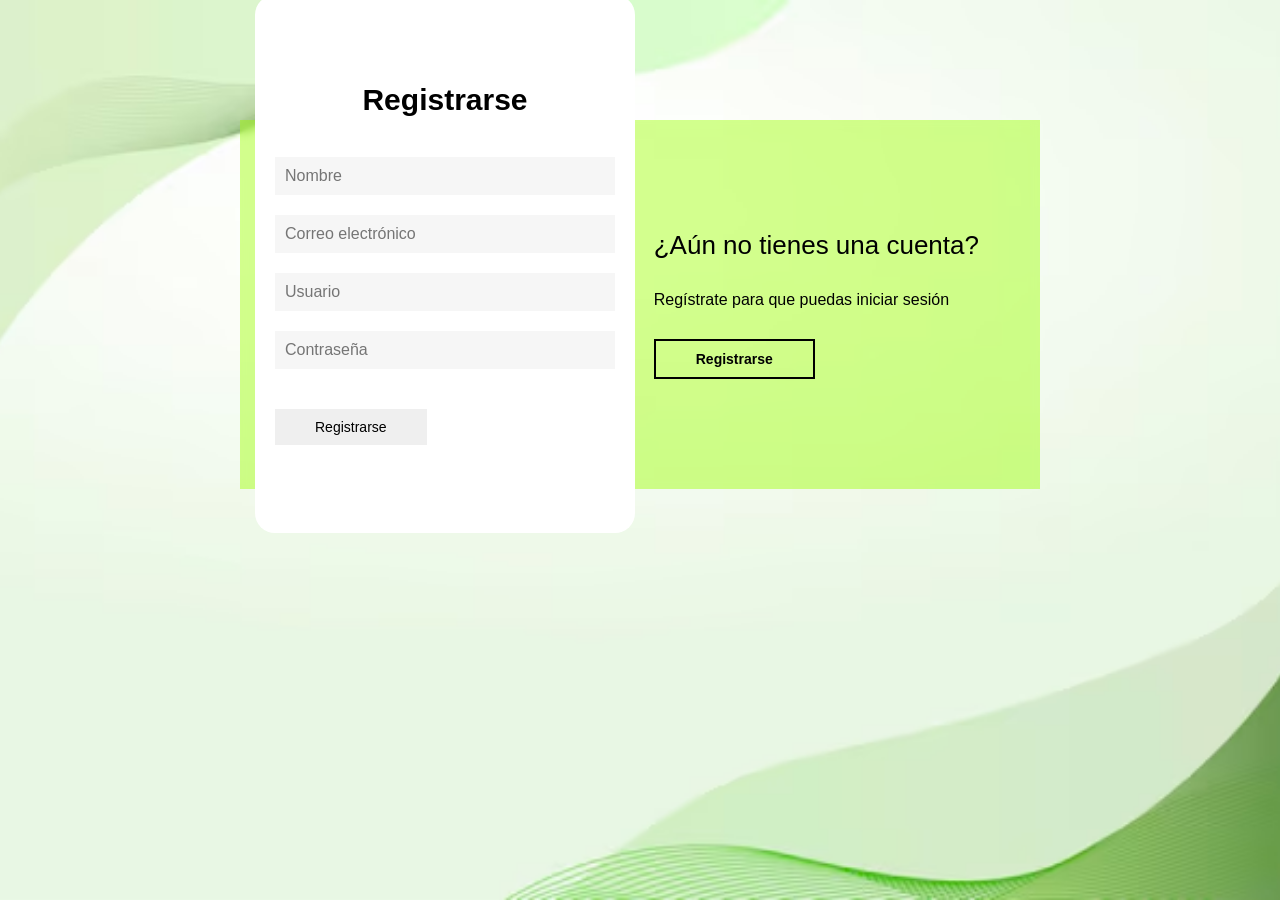
<file: proyectos/index.html>
<!DOCTYPE html> 
<html>
    <head>
        <title>Login in</title>
        <link rel="stylesheet" href="assets/css/estilos.css">
    </head>
    <body>
        
        <main>

            <div class = "login_container" >

                <div class = "rear_box">    
                   <div class = "box login_box" >
                        <h3>¿Ya tienes una cuenta?</h3>
                        <p>Inicia sesión para entrar en la página</p>
                        <button id = "btn_login" >Iniciar sesión</button>
                    </div>
                    <div class = "box register_box" >
                        <h3>¿Aún no tienes una cuenta?</h3>
                        <p>Regístrate para que puedas iniciar sesión</p>
                        <button id = "btn_register" >Registrarse</button> 
                    </div>
                </div>

                <div class = "content_login-register">

                    <form action ="" class = "fomulario__login">

                        <h2>Iniciar sesión</h2>
                        <input type = "text" placeholder = "Correo electrónico">
                        <input type = "password" placeholder = "contraseña"> 
                        <button>Entrar</button>
                    </form>

                    <form action = "" class = "formulario__register">

                        <h2>Registrarse</h2>
                        <input type = "text" placeholder = "Nombre">
                        <input type = "text" placeholder = "Correo electrónico">
                        <input type = "text" placeholder = "Usuario">
                        <input type = "password" placeholder = "Contraseña">
                        <button>Registrarse</button>
                    </form>
                </div>

            </div>

        </main>
        <script src = "assets/js/script.js"></script>
    </body>
</html>
</file>
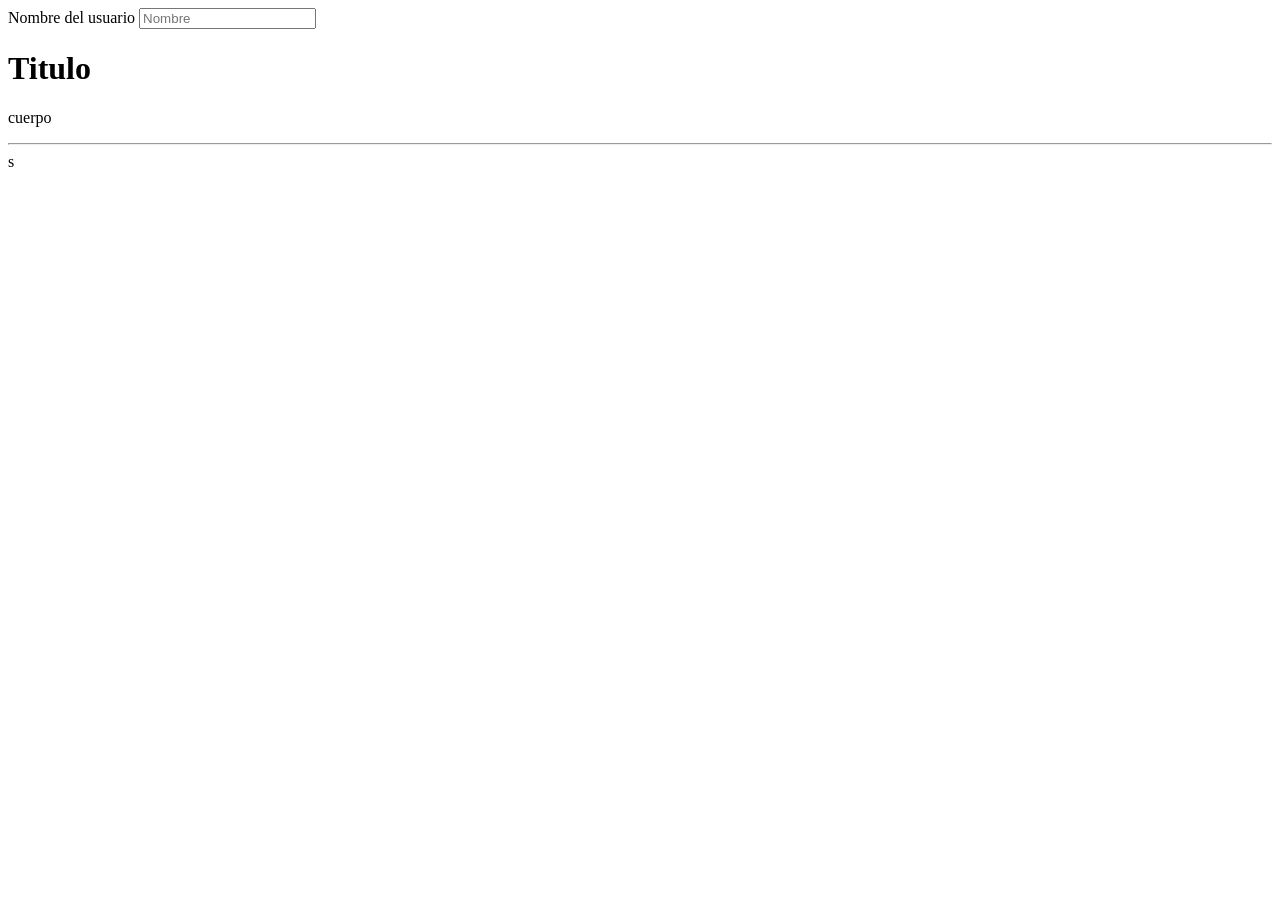
<file: proyectos/project.html>
<!DOCTYPE html> 
<html>
    <head>
        <title>Project</title>
    </head>
    <body>
        <form>
          <label for = "nombre" >Nombre del usuario</label>
          <input type = "text" = "nombre" name = "nombre" placeholder = "Nombre"/>
        </form>
        <h1>Titulo</h1>
        <p>cuerpo</p>
        <hr>
        s
    </body>
</html>
</file>
<file: proyectos/assets/css/estilos.css>
*{
    margin: 0;
    padding: 0;
    box-sizing: border-box;
    text-decoration: none;
    font-family: 'Poppins', sans-serif;
}

body{
    background-image: url(../images/fondo.jpg);
    background-size: cover;
    background-repeat: no-repeat;
    background-position: center; 
    background-attachment: fixed;
}

main{
    width: 100%;
    padding: 20px;
    margin: auto; 
    margin-top: 100px;
}

.login_container{
    width: 100%;
    max-width: 800px;
    margin: auto; 
    position: relative;
}

.rear_box{
    width: 100%;
    padding: 10px 20px; 
    display: flex;
    justify-content: center;
    backdrop-filter: blur(5px);
    background-color: rgba(157, 255, 0, 0.445);
}

.rear_box div{
    margin: 100px 40px;
    color: black;
    transition: all 500ms;
}

.rear_box div p,
.rear_box div button{
    margin-top: 30px;
}

.rear_box div h3{
    font-weight: 400;
    font-size: 26px;
}

.rear_box button{
    padding: 10px 40px;
    border: 2px solid black;
    background: transparent;
    font-size: 14px;
    font-weight: 680;
    cursor: pointer;
    color: black;
    outline: none;
    transition: all 300ms;
}

.rear_box button:hover{
    background-color: white;
}

.content_login-register{
    display: flex;
    align-items: center;
    width: 100%;
    max-width: 380px;
    position: relative;
    top: -225px;
    left: 15px;

    transition: left 500ms cubic-bezier(0.175, 0.885, 0.320, 1.275);
}

.content_login-register form{
    width: 100%;
    padding: 88px 20px;
    background: #fff;
    position: absolute;
    border-radius: 20px;
}

.content_login-register form h2{
    font-size: 30px; 
    text-align: center;
    margin-bottom: 20px; 
    color: black;

}

.content_login-register form input{
    width: 100%;
    margin-top: 20px;
    padding: 10px;
    border: none;
    background: #f6f6f6;
    font-size: 16px;
    outline: none;
}

.content_login-register form button{
    padding: 10px 40px; 
    margin-top: 40px;
    border: none; 
    font-size: 14px; 
    cursor: pointer;
    outline: none; 
}

.formulario__login{
    opacity: 1;
    display: none;
}

.formulario__register{
    display: block;
}

@media screen and (max-width: 850px){

    main{
        margin-top: 50px;
    }

    .rear_box{
        max-width: 350px;
        height: 300px;
        flex-direction: column;
        margin: auto; 
    }

    .rear_box div{
        margin: 0px;
        position: absolute;
    }

    .formulario__register{
        top: -10px;
        left:-5px;
        margin: auto;
    }

    .contenedor__register form{
        position: relative;
    }
}
</file>
